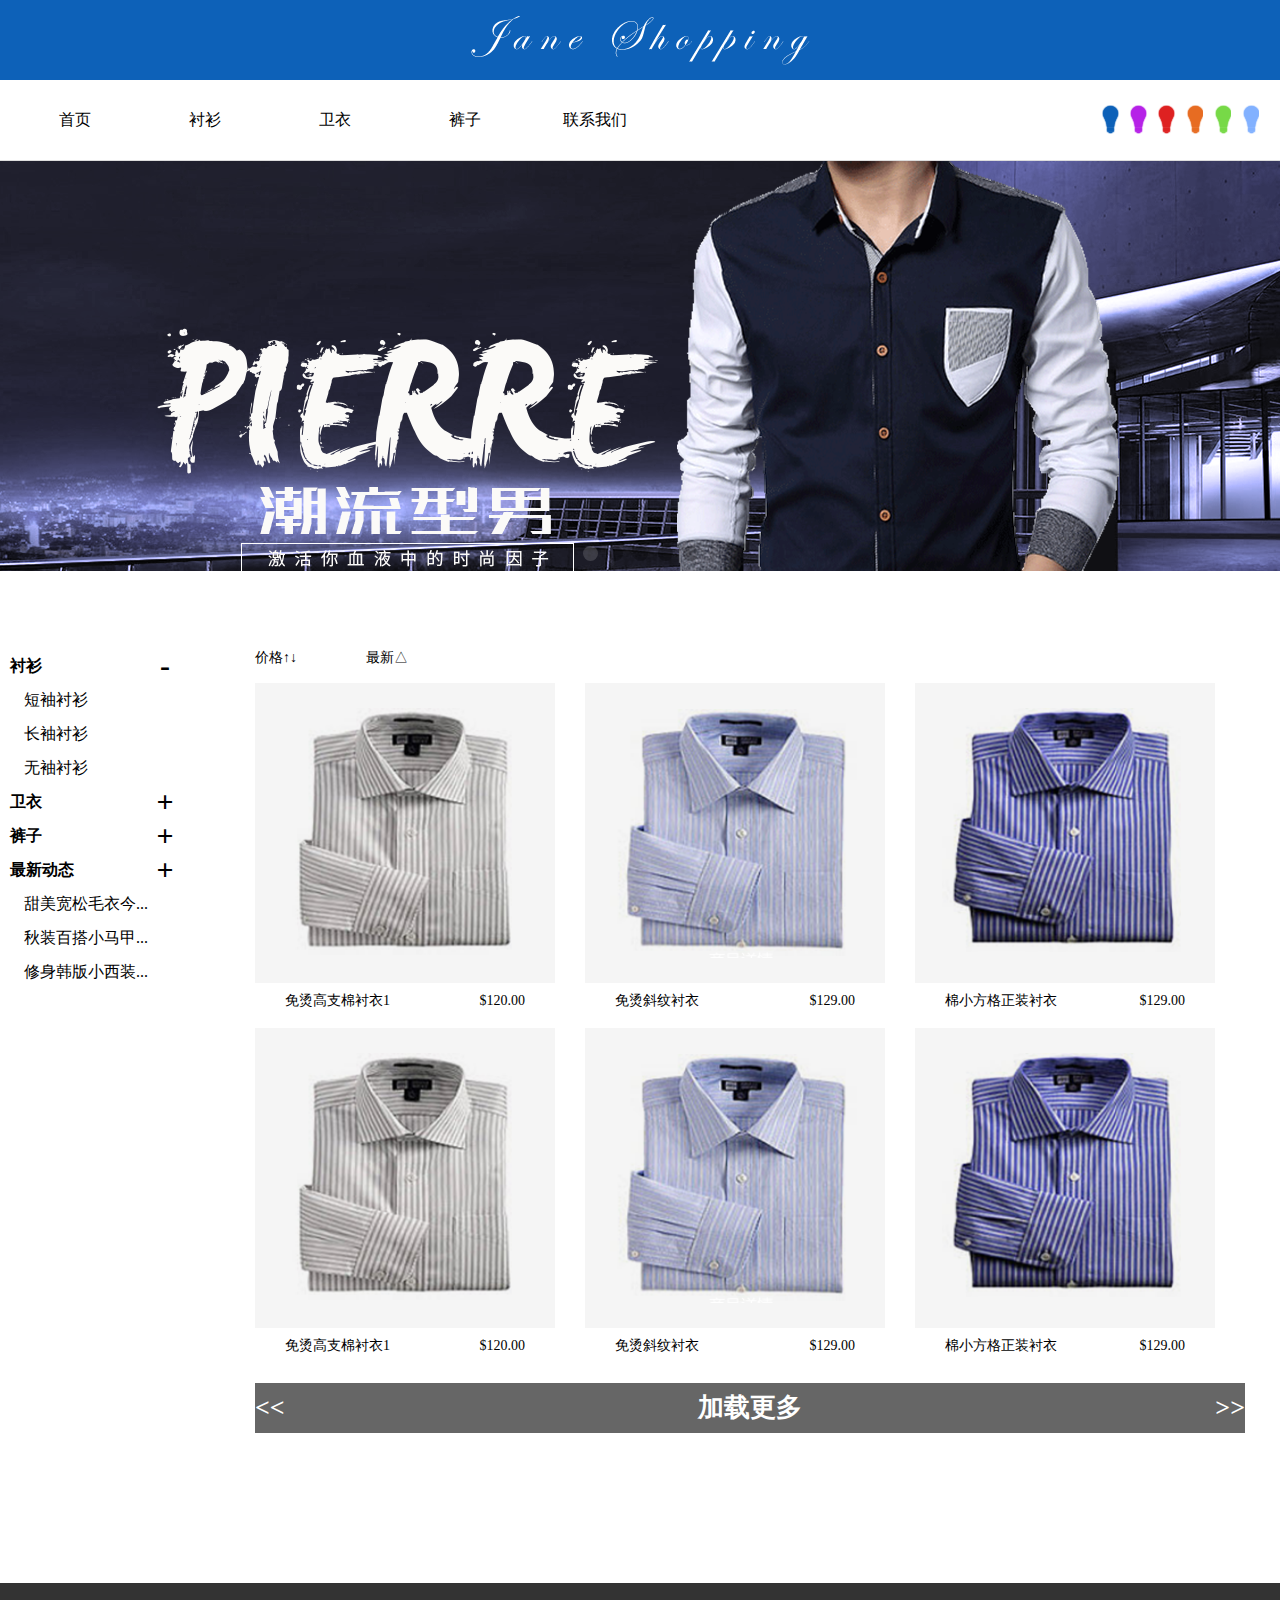
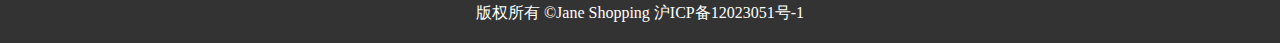
<file: index.html>
<!DOCTYPE html>
<html>

	<head>
		<meta charset="UTF-8">
		<title></title>
		<link rel="stylesheet" type="text/css" href="css/base.css" />
		<link rel="stylesheet" type="text/css" href="css/css.css" />
		<link rel="stylesheet/less" type="text/css" href="css/less.less" />
		<link rel="stylesheet" href="css/skin/skin_0.css" type="text/css" id="cssfile" />
		<script src="js/jquery.js"></script>
		<script src="js/less.js"></script>
		<script src="js/superslide.2.1.js"></script>
		<script src="js/index.js" type="text/javascript"></script>
		<script src="js/jquery.livequery.js" type="text/javascript"></script>
		<script src="js/jquery.cookie.js" type="text/javascript"></script>
	</head>

	<body>
		<header>
			<div class="logo">
				<a href="#"><img src="images/Jane-_02.png" /></a>
			</div>
			<nav class="clearfix">
				<ul class="clearfix">
					<li>
						<a href="#">首页</a>

					</li>
					<li>
						<a href="deta.html">衬衫</a>
						<ul>
							<li>
								<a href="deta.html">短袖衬衫</a>
							</li>
							<li>
								<a href="deta.html">长袖衬衫</a>
							</li>
							<li>
								<a href="deta.html">无袖衬衫</a>
							</li>
						</ul>
					</li>
					<li>
						<a href="#">卫衣</a>
						<ul>
							<li>
								<a href="#">开襟卫衣</a>
							</li>
							<li>
								<a href="#">套头卫衣</a>
							</li>
						</ul>
					</li>
					<li>
						<a href="#">裤子</a>
						<ul>
							<li>
								<a href="#">休闲裤</a>
							</li>
							<li>
								<a href="#">卡其裤</a>
							</li>
							<li>
								<a href="#">牛仔裤</a>
							</li>
							<li>
								<a href="#">短裤</a>
							</li>
						</ul>
					</li>
					<li>
						<a href="#">联系我们</a>
					</li>
				</ul>
				<ul id="skin" class="clearfix">
					<li id="skin_0" title="蓝色" class="selected">蓝色</li>
					<li id="skin_1" title="紫色">紫色</li>
					<li id="skin_2" title="红色">红色</li>
					<li id="skin_3" title="天蓝色">天蓝色</li>
					<li id="skin_4" title="橙色">橙色</li>
					<li id="skin_5" title="淡绿色">淡绿色</li>
				</ul>
			</nav>
		</header>
		<div class="banner">
			<div class="fullSlide">
				<div class="bd">
					<ul>
						<li _src="url(images/1.png)" style="background:#E2025E center 0 no-repeat;">
							<a href="#"></a>
						</li>
						<li _src="url(images/2.png)" style="background:#DED5A1 center 0 no-repeat;">
							<a href="#"></a>
						</li>
						<li _src="url(images/3.png)" style="background:#B8CED1 center 0 no-repeat;">
							<a href="#"></a>
						</li>
						<li _src="url(images/4.png)" style="background:#B8CED1 center 0 no-repeat;">
							<a href="#"></a>
						</li>
						<li _src="url(images/5.png)" style="background:#B8CED1 center 0 no-repeat;">
							<a href="#"></a>
						</li>
					</ul>
				</div>
				<div class="hd">
					<ul></ul>
				</div>
			</div>
		</div>
		<div class="contain">
			<div id="contains" class="clearfix">

				<div class="left">
					<ul>
						<li>
							<a href="####">衬衫<span>+</span></a>
							<ul class="show2">
								<li>
									<a href="#">短袖衬衫</a>
								</li>
								<li>
									<a href="#">长袖衬衫</a>
								</li>
								<li>
									<a href="#">无袖衬衫</a>
								</li>
							</ul>
						</li>
						<li>
							<a href="####">卫衣<span>+</span></a>
							<ul class="show2">
								<li>
									<a href="#">开襟卫衣</a>
								</li>
								<li>
									<a href="#">套头卫衣</a>
								</li>
							</ul>
						</li>
						<li>
							<a href="####">裤子<span>+</span></a>
							<ul class="show2">
								<li>
									<a href="#">休闲裤</a>
								</li>
								<li>
									<a href="#">卡其裤</a>
								</li>
								<li>
									<a href="#">牛仔裤</a>
								</li>
								<li>
									<a href="#">短裤</a>
								</li>
							</ul>
						</li>
					</ul>
					<div class="new">
						<h2>最新动态<span>+</span></h2>
						<div class="p">
							<div>
								<p>甜美宽松毛衣今...</p>
								<p>秋装百搭小马甲...</p>
								<p>修身韩版小西装...</p>
								<p>夏末雪纺店主含...</p>
								<p>瑞丽都疯狂推荐...</p>
								<p>48元长款针织小...</p>
								<p>长袖雪纺衫单穿...</p>
							</div>

						</div>
					</div>
				</div>
				<div class="right">
					<div class="header">
						<span>价格↑↓</span>
						<span>最新△</span>
					</div>
					<div class="list">
						<ul>
							<li>
								<a href="deta.html">
									<img src="images/Jane__12.png" alt="" />
								</a>
								<span>免烫高支棉衬衣1</span>
								<span>$120.00</span>
								<p class="deta">
									<a href="deta.html">商品详情</a>
								</p>
							</li>
							<li>
								<a href="deta.html">
									<img src="images/Jane__15.png" alt="" />
								</a>
								<span>免烫斜纹衬衣</span>
								<span>$129.00</span>
								<p class="deta">
									<a href="deta.html">商品详情</a>
								</p>
							</li>
							<li>
								<a href="deta.html">
									<img src="images/Jane__18.png" alt="" />
								</a>
								<span>棉小方格正装衬衣</span>
								<span>$129.00</span>
								<p class="deta">
									<a href="deta.html">商品详情</a>
								</p>
							</li>
							<li>
								<a href="deta.html">
									<img src="images/Jane__12.png" alt="" />
								</a>
								<span>免烫高支棉衬衣1</span>
								<span>$120.00</span>
								<p class="deta">
									<a href="deta.html">商品详情</a>
								</p>
							</li>
							<li>
								<a href="deta.html">
									<img src="images/Jane__15.png" alt="" />
								</a>
								<span>免烫斜纹衬衣</span>
								<span>$129.00</span>
								<p class="deta">
									<a href="deta.html">商品详情</a>
								</p>
							</li>
							<li>
								<a href="deta.html">
									<img src="images/Jane__18.png" alt="" />
								</a>
								<span>棉小方格正装衬衣</span>
								<span>$129.00</span>
								<p class="deta">
									<a href="deta.html">商品详情</a>
								</p>
							</li>
							<li>
								<a href="deta.html">
									<img src="images/Jane__12.png" alt="" />
								</a>
								<span>免烫高支棉衬衣1</span>
								<span>$120.00</span>
								<p class="deta">
									<a href="deta.html">商品详情</a>
								</p>
							</li>
							<li>
								<a href="deta.html">
									<img src="images/Jane__15.png" alt="" />
								</a>
								<span>免烫斜纹衬衣</span>
								<span>$129.00</span>
								<p class="deta">
									<a href="deta.html">商品详情</a>
								</p>
							</li>
							<li>
								<a href="deta.html">
									<img src="images/Jane__18.png" alt="" />
								</a>
								<span>棉小方格正装衬衣</span>
								<span>$129.00</span>
								<p class="deta">
									<a href="deta.html">商品详情</a>
								</p>
							</li>
							<li>
								<a href="deta.html">
									<img src="images/Jane__12.png" alt="" />
								</a>
								<span>免烫高支棉衬衣1</span>
								<span>$120.00</span>
								<p class="deta">
									<a href="deta.html">商品详情</a>
								</p>
							</li>
							<li>
								<a href="deta.html">
									<img src="images/Jane__15.png" alt="" />
								</a>
								<span>免烫斜纹衬衣</span>
								<span>$129.00</span>
								<p class="deta">
									<a href="deta.html">商品详情</a>
								</p>
							</li>
							<li>
								<a href="deta.html">
									<img src="images/Jane__18.png" alt="" />
								</a>
								<span>棉小方格正装衬衣</span>
								<span>$129.00</span>
								<p class="deta">
									<a href="deta.html">商品详情</a>
								</p>
							</li>
						</ul>
						<p class="module_left_right">
							<span class="goLeft"><<</span>
							<span>加载更多</span>
							<span class="goRight">>></span>
						</p>
					</div>
				</div>
			</div>
		</div>
		<footer>
			<div class="contain">
				版权所有 ©Jane Shopping 沪ICP备12023051号-1
			</div>
		</footer>
		<script type="text/javascript">
			$(".fullSlide").hover(function() {
					$(this).find(".prev,.next").stop(true, true).fadeTo("show", 0.5)
				},
				function() {
					$(this).find(".prev,.next").fadeOut()
				});
			$(".fullSlide").slide({
				titCell: ".hd ul",
				mainCell: ".bd ul",
				effect: "fold",
				autoPlay: true,
				autoPage: true,
				trigger: "click",
				startFun: function(i) {
					var curLi = jQuery(".fullSlide .bd li").eq(i);
					if(!!curLi.attr("_src")) {
						curLi.css("background-image", curLi.attr("_src")).removeAttr("_src")
					}
				}
			});
		</script>
		
			
	</body>

</html>
</file>
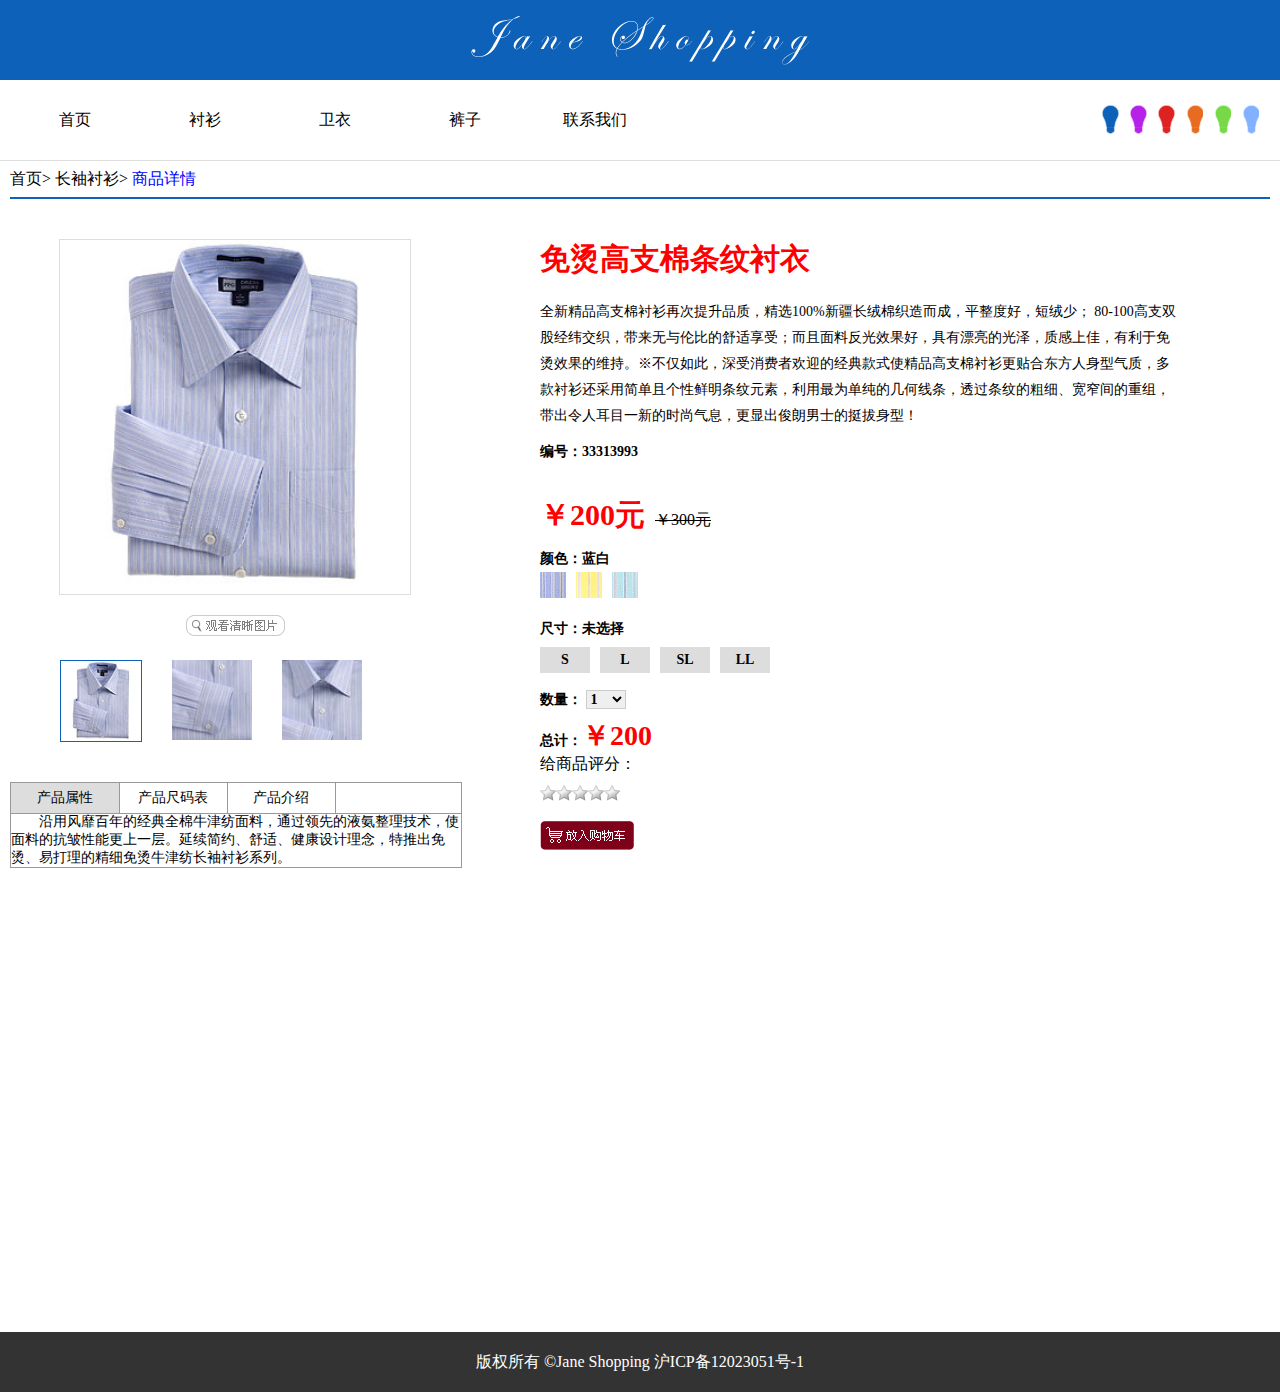
<file: deta.html>
<!DOCTYPE html>
<html>

	<head>
		<meta charset="UTF-8">
		<title></title>
		<link rel="stylesheet" type="text/css" href="css/base.css" />
		<link rel="stylesheet" type="text/css" href="css/css.css" />
		<link rel="stylesheet" type="text/css" href="css/thickbox.css" />
		<link rel="stylesheet" type="text/css" href="css/less2.css" />
		<link rel="stylesheet" href="css/skin/skin_0.css" type="text/css" id="cssfile" />
		<script src="js/jquery.js"></script>
		<script src="js/jquery.cookie.js"></script>
	</head>

	<body>
		<header>
			<div class="logo">
				<a href="#"><img src="images/Jane-_02.png" /></a>
			</div>
			<nav class="clearfix">
				<ul class="clearfix">
					<li>
						<a href="#">首页</a>
					</li>
					<li>
						<a href="deta.html">衬衫</a>
						<ul>
							<li>
								<a href="deta.html">短袖衬衫</a>
							</li>
							<li>
								<a href="deta.html">长袖衬衫</a>
							</li>
							<li>
								<a href="deta.html">无袖衬衫</a>
							</li>
						</ul>
					</li>
					<li>
						<a href="#">卫衣</a>
						<ul>
							<li>
								<a href="#">开襟卫衣</a>
							</li>
							<li>
								<a href="#">套头卫衣</a>
							</li>
						</ul>
					</li>
					<li>
						<a href="#">裤子</a>
						<ul>
							<li>
								<a href="#">休闲裤</a>
							</li>
							<li>
								<a href="#">卡其裤</a>
							</li>
							<li>
								<a href="#">牛仔裤</a>
							</li>
							<li>
								<a href="#">短裤</a>
							</li>
						</ul>
					</li>
					<li>
						<a href="#">联系我们</a>
					</li>
				</ul>
				<ul id="skin" class="clearfix">
					<li id="skin_0" title="蓝色" class="selected">蓝色</li>
					<li id="skin_1" title="紫色">紫色</li>
					<li id="skin_2" title="红色">红色</li>
					<li id="skin_3" title="天蓝色">天蓝色</li>
					<li id="skin_4" title="橙色">橙色</li>
					<li id="skin_5" title="淡绿色">淡绿色</li>
				</ul>
			</nav>
		</header>
		<div class="contain">
			<div class="container">
				<div class="container-top">
					<a href="##">首页</a>>
					<a href="index.html">长袖衬衫</a>>
					<a href="##">商品详情</a>
				</div>
				<div class="container-fluid clearfix">
					<div class="pro_detail">
						<div class="pro_detail_left">
							<div class="jqzoom">
								<img src="images/blue_one_small.jpg" alt="" name="bigImg" class="fs" id="bigImg" jqimg="images/blue_one_big.jpg" />
								<div class="hoverbox"></div>
							</div>
							<div class="showbox">
								<img src="images/blue_one_small.jpg" alt="" name="bigImg2" class="fs" id="bigImg2" jqimg="images/blue_one_big.jpg" />
							</div>
							<a href="images/blue_one_big.jpg" id="thickImg" title="介绍文字" class="thickbox">
			                   <img alt="点击看大图" src="images/look.gif" />
			                </a>
							<ul class="imgList clearfix">
								<li><img src="images/blue_one.jpg" alt="" /></li>
								<li><img src="images/blue_two.jpg" alt="" /></li>
								<li><img src="images/blue_three.jpg" alt="" /></li>
							</ul>
						</div>
						<div class="tabs">
							<ul class="clearfix">
								<li>
									<h4>产品属性</h4>
									<p>
										沿用风靡百年的经典全棉牛津纺面料，通过领先的液氨整理技术，使面料的抗皱性能更上一层。延续简约、舒适、健康设计理念，特推出免烫、易打理的精细免烫牛津纺长袖衬衫系列。
									</p>
								</li>
								<li>
									<h4>产品尺码表</h4>
									<p>来自新疆无污染的生态棉花，采用紧密纺精梳棉纱，单经双纬的织造组织，造就了颗粒饱满、朴实无华、温润细腻的经典牛津纺，易洗快干、手感丰软、吸湿性好。设计师遵循布料完美肌理，立体剪裁，以直筒明门襟的经典造型、配合圆袋、曲摆的现代人性化裁减，相得益彰，浑然天成。色彩明快的纯色衬衫简洁、自然、为您营造出利落、爽朗的形象，透出热情、优雅的个性；精选白、蓝、淡粉、宽条纹、英国格等10余种明亮、经典花型，色彩缤纷呈现，以适合本季着装，更显自然、舒适境界。</p>
								</li>
								<li>
									<h4>产品介绍	</h4>
									<p>世界权威德国科德宝的衬和英国高士缝纫线使成衣领型自然舒展、永不变形，缝线部位平服工整、牢固耐磨；人性化的4片式后背打褶结构设计提供更舒适的活动空间；领尖扣的领型设计戴或不戴领带风格炯同、瞬间呈现；醇正天然设计，只为彰显自然荣耀。</p>
								</li>
							</ul>
						</div>
					</div>
					<div class="shp_detail">
						<h3>免烫高支棉条纹衬衣</h3>
						<p>全新精品高支棉衬衫再次提升品质，精选100%新疆长绒棉织造而成，平整度好，短绒少； 80-100高支双股经纬交织，带来无与伦比的舒适享受；而且面料反光效果好，具有漂亮的光泽，质感上佳，有利于免烫效果的维持。※不仅如此，深受消费者欢迎的经典款式使精品高支棉衬衫更贴合东方人身型气质，多款衬衫还采用简单且个性鲜明条纹元素，利用最为单纯的几何线条，透过条纹的粗细、宽窄间的重组，带出令人耳目一新的时尚气息，更显出俊朗男士的挺拔身型！</p>
						<p>编号：33313993</p>
						<p><span>￥200元</span><span>￥300元</span></p>
						<div class="color_change">
							颜色：<strong>蓝白</strong>
							<ul>
								<li><img src="images/blue.jpg" alt="蓝白" /></li>
								<li><img src="images/yellow.jpg" alt="黄白" /></li>
								<li><img src="images/green.jpg" alt="粉绿" /></li>
							</ul>
						</div>
						<div class="pro_size">
							尺寸：<strong>未选择</strong>
							<ul>
								<li><span>S</span></li>
								<li><span>L</span></li>
								<li><span>SL</span></li>
								<li><span>LL</span></li>
							</ul>
						</div>
						<div class="pro_num">
							数量：
							<select id="num_sort" style="width:40px;">
								<option value="1">1</option>
								<option value="2">2</option>
								<option value="3">3</option>
								<option value="4">4</option>
								<option value="5">5</option>
							</select>
						</div>
						<div class="pro_price">
							总计：<span>200</span>
						</div>
						<div class="pro_rating">
							给商品评分：
							<ul class="rating nostar">
								<li class="one">
									<a href="#" title="1分">1</a>
								</li>
								<li class="two">
									<a href="#" title="2分">2</a>
								</li>
								<li class="three">
									<a href="#" title="3分">3</a>
								</li>
								<li class="four">
									<a href="#" title="4分">4</a>
								</li>
								<li class="five">
									<a href="#" title="5分">5</a>
								</li>
							</ul>
						</div>
						<div id="cart">
							<a href="#"><img src="images/btn_cart.png" /></a>
						</div>
					</div>
				</div>
			</div>
		</div>

		<footer>
			<div class="contain">
				版权所有 ©Jane Shopping 沪ICP备12023051号-1
			</div>
		</footer>
	</body>
	<script src="js/jquery.js"></script>
	<script src="js/jquery.cookie.js"></script>
	<script src="js/zoom.js" type="text/javascript"></script>
	<script src="js/less.js"></script>
	<script src="js/jquery.livequery.js"></script>
	<script src="js/index.js" type="text/javascript"></script>
	<script src="js/jquery.thickbox.js" type="text/javascript"></script>
	
</html>
</file>
<file: css/css.css>
/* fullSlide */

.fullSlide {
	width: 100%;
	position: relative;
	height: 410px;
	background: #000;
}

.fullSlide .bd {
	margin: 0 auto;
	position: relative;
	z-index: 0;
	overflow: hidden;
}

.fullSlide .bd ul {
	width: 100% !important;
}

.fullSlide .bd li {
	width: 100% !important;
	height: 410px;
	overflow: hidden;
	text-align: center;
}

.fullSlide .bd li a {
	display: block;
	height: 410px;
}

.fullSlide .hd {
	width: 100%;
	position: absolute;
	z-index: 1;
	bottom: 0;
	left: 0;
	height: 30px;
	line-height: 30px;
}

.fullSlide .hd ul {
	text-align: center;
}

.fullSlide .hd ul li {
	cursor: pointer;
	display: inline-block;
	*display: inline;
	zoom: 1;
	width: 15px;
	height: 15px;
	margin: 5px;
	border-radius: 15px;
	overflow: hidden;
	background: #000;
	filter: alpha(opacity=50);
	opacity: 0.25;
	line-height: 999px;
}

.fullSlide .hd ul .on {
	background: rgba(255, 255, 255, 0.6);
}

.fullSlide .prev,
.fullSlide .next {
	display: block;
	position: absolute;
	z-index: 1;
	top: 50%;
	margin-top: -30px;
	left: 15%;
	z-index: 1;
	width: 40px;
	height: 60px;
	background: url(images/slider-arrow.png) -126px -137px #000 no-repeat;
	cursor: pointer;
	filter: alpha(opacity=50);
	opacity: 0.5;
	display: none;
}

.fullSlide .next {
	left: auto;
	right: 15%;
	background-position: -6px -137px;
}

.show2 {
	display: none;
}


/*放大*/

.pro_detail_left {
	position: relative;
}

.jqzoom {
	background: #fff;
	width: 350px;
	margin: 0px auto;
	border: 1px solid #ddd;
	position: relative;
}
.jqzoom img{
	width: 350px;
	height: 350px;
}
.imgList {
	width: 350px;
	margin: 20px auto;
}
.imgList li{
	width: 80px;
	height: 80px;
	float: left;
	margin-right: 30px;
}

.imgList li img {
	width: 80px;
	height: 80px;
}

.showbox {
	display: none;
	background: #fff;
	position: absolute;
	left: 450px;
	top: 0;
	width: 400px;
	height: 314px;
	overflow: hidden;
	border: 1px solid #ccc;
}

.showbox img {
	position: absolute;
	height: 1200px;
	width: 1200px;
}

.hoverbox {
	display: none;
	position: absolute;
	top: 0;
	background: #fd0;
	border: 1px solid #09f;
	height: 75px;
	width: 100px;
	cursor: move;
	z-index: 9999;
}


/* 评分css */

.rating {
	width: 80px;
	height: 16px;
	margin: 0 0 20px 0;
	padding: 0;
	list-style: none;
	clear: both;
	position: relative;
	background: url(../images/star-matrix.gif) no-repeat 0 0;
}


/*点击后  ul的class*/

.nostar {
	background-position: 0 0
}

.onestar {
	background-position: 0 -16px
}

.twostar {
	background-position: 0 -32px
}

.threestar {
	background-position: 0 -48px
}

.fourstar {
	background-position: 0 -64px
}

.fivestar {
	background-position: 0 -80px
}

ul.rating li {
	cursor: pointer;
	float: left;
	text-indent: -999em;
}

ul.rating li a {
	position: absolute;
	left: 0;
	top: 0;
	width: 16px;
	height: 16px;
	text-decoration: none;
	z-index: 200;
}


/*正常状态  的定位*/

ul.rating li.one a {
	left: 0
}

ul.rating li.two a {
	left: 16px;
}

ul.rating li.three a {
	left: 32px;
}

ul.rating li.four a {
	left: 48px;
}

ul.rating li.five a {
	left: 64px;
}

ul.rating li a:hover {
	z-index: 2;
	width: 80px;
	height: 16px;
	overflow: hidden;
	left: 0;
	background: url(../images/star-matrix.gif) no-repeat 0 0
}


/*鼠标经过时a的背景定位*/

ul.rating li.one a:hover {
	background-position: 0 -96px;
}

ul.rating li.two a:hover {
	background-position: 0 -112px;
}

ul.rating li.three a:hover {
	background-position: 0 -128px
}

ul.rating li.four a:hover {
	background-position: 0 -144px
}

ul.rating li.five a:hover {
	background-position: 0 -160px
}
</file>
<file: css/skin/skin_0.css>
header .logo{
	background:#0d61b8;
}
.contain #contains .right .list ul li .deta a{
	background: #0d61b8;
}
</file>
<file: css/thickbox.css>
/* ----------------------------------------------------------------------------------------------------------------*/
/* ---------->>> global settings needed for thickbox <<<-----------------------------------------------------------*/
/* ----------------------------------------------------------------------------------------------------------------*/
*{padding: 0; margin: 0;}

/* ----------------------------------------------------------------------------------------------------------------*/
/* ---------->>> thickbox specific link and font settings <<<------------------------------------------------------*/
/* ----------------------------------------------------------------------------------------------------------------*/
#TB_window {
	font: 12px Arial, Helvetica, sans-serif;
	color: #333333;
}

#TB_secondLine {
	font: 10px Arial, Helvetica, sans-serif;
	color:#666666;
}

#TB_window a:link {color: #666666;}
#TB_window a:visited {color: #666666;}
#TB_window a:hover {color: #000;}
#TB_window a:active {color: #666666;}
#TB_window a:focus{color: #666666;}

/* ----------------------------------------------------------------------------------------------------------------*/
/* ---------->>> thickbox settings <<<-----------------------------------------------------------------------------*/
/* ----------------------------------------------------------------------------------------------------------------*/
#TB_overlay {
	position: fixed;
	z-index:100;
	top: 0px;
	left: 0px;
	height:100%;
	width:100%;
}

.TB_overlayMacFFBGHack {background: url(macFFBgHack.png) repeat;}
.TB_overlayBG {
	background-color:#000;
	filter:alpha(opacity=75);
	-moz-opacity: 0.75;
	opacity: 0.75;
}

* html #TB_overlay { /* ie6 hack */
     position: absolute;
     height: expression(document.body.scrollHeight > document.body.offsetHeight ? document.body.scrollHeight : document.body.offsetHeight + 'px');
}

#TB_window {
	position: fixed;
	background: #ffffff;
	z-index: 102;
	color:#000000;
	display:none;
	border: 4px solid #525252;
	text-align:left;
	top:50%;
	left:50%;
}

* html #TB_window { /* ie6 hack */
position: absolute;
margin-top: expression(0 - parseInt(this.offsetHeight / 2) + (TBWindowMargin = document.documentElement && document.documentElement.scrollTop || document.body.scrollTop) + 'px');
}

#TB_window img#TB_Image {
	display:block;
	margin: 15px 0 0 15px;
	border-right: 1px solid #ccc;
	border-bottom: 1px solid #ccc;
	border-top: 1px solid #666;
	border-left: 1px solid #666;
}

#TB_caption{
	height:25px;
	padding:7px 30px 10px 25px;
	float:left;
}

#TB_closeWindow{
	height:25px;
	padding:11px 25px 10px 0;
	float:right;
}

#TB_closeAjaxWindow{
	padding:7px 10px 5px 0;
	margin-bottom:1px;
	text-align:right;
	float:right;
}

#TB_ajaxWindowTitle{
	float:left;
	padding:7px 0 5px 10px;
	margin-bottom:1px;
}

#TB_title{
	background-color:#e8e8e8;
	height:27px;
}

#TB_ajaxContent{
	clear:both;
	padding:2px 15px 15px 15px;
	overflow:auto;
	text-align:left;
	line-height:1.4em;
}

#TB_ajaxContent.TB_modal{
	padding:15px;
}

#TB_ajaxContent p{
	padding:5px 0px 5px 0px;
}

#TB_load{
	position: fixed;
	display:none;
	height:13px;
	width:208px;
	z-index:103;
	top: 50%;
	left: 50%;
	margin: -6px 0 0 -104px; /* -height/2 0 0 -width/2 */
}

* html #TB_load { /* ie6 hack */
position: absolute;
margin-top: expression(0 - parseInt(this.offsetHeight / 2) + (TBWindowMargin = document.documentElement && document.documentElement.scrollTop || document.body.scrollTop) + 'px');
}

#TB_HideSelect{
	z-index:99;
	position:fixed;
	top: 0;
	left: 0;
	background-color:#fff;
	border:none;
	filter:alpha(opacity=0);
	-moz-opacity: 0;
	opacity: 0;
	height:100%;
	width:100%;
}

* html #TB_HideSelect { /* ie6 hack */
     position: absolute;
     height: expression(document.body.scrollHeight > document.body.offsetHeight ? document.body.scrollHeight : document.body.offsetHeight + 'px');
}

#TB_iframeContent{
	clear:both;
	border:none;
	margin-bottom:-1px;
	margin-top:1px;
	_margin-bottom:1px;
}
</file>
<file: css/less2.css>
header {
	border-bottom: 1px solid #ddd;
}
header .logo {
	height: 80px;
	background: #0d61b8;
	text-align: center;
}
header nav {
	width: 1260px;
	margin: 0px auto;
}
header nav ul {
	width: 650px;
	float: left;
}
header nav ul li {
	height: 80px;
	line-height: 80px;
	font-family: "微软雅黑";
	width: 130px;
	float: left;
	text-align: center;
	cursor: pointer;
	transition: all .4s;
	position: relative;
}
header nav ul li ul {
	display: none;
	z-index: 999;
	position: absolute;
	top: 80px;
	left: 0;
}
header nav ul li ul li {
	float: none;
	width: 130px;
	line-height: 50px;
	height: 50px;
	background: #666;
}
header nav ul li ul li:hover {
	background: #999;
}
header nav ul>li:hover {
	background: #333;
}
header nav ul>li:hover a {
	color: #fff;
}
header nav ul:nth-of-type(2) {
	width: 168px;
	float: right;
	height: 29px;
	margin-top: 25px;
}
header nav ul:nth-of-type(2) li {
	width: 17px;
	margin-right: 11px;
	height: 29px;
	float: left;
	text-indent: -999px;
	overflow: hidden;
	background: url(../images/bg_co_03.png) no-repeat left top;
}
header nav ul:nth-of-type(2) li:nth-of-type(2) {
	background: url(../images/bg_co_03.png) no-repeat -28px 0px;
}
header nav ul:nth-of-type(2) li:nth-of-type(3) {
	background: url(../images/bg_co_03.png) no-repeat -56px 0px;
}
header nav ul:nth-of-type(2) li:nth-of-type(4) {
	background: url(../images/bg_co_03.png) no-repeat -84px 0px;
}
header nav ul:nth-of-type(2) li:nth-of-type(5) {
	background: url(../images/bg_co_03.png) no-repeat -112px 0px;
}
header nav ul:nth-of-type(2) li:nth-of-type(6) {
	background: url(../images/bg_co_03.png) no-repeat -140px 0px;
}
.contain .container {
	width: 1260px;
	margin: 0px auto;
}
.contain .container .container-top {
	width: 1260px;
	margin: 0px auto;
	height: 36px;
	line-height: 36px;
	border-bottom: 2px solid #0d61b8;
	margin-bottom: 40px;
}
.contain .container .container-top a:nth-of-type(3) {
	color: blue;
}
.contain .container .container-top a:hover {
	color: orangered;
}
.contain .container .container-fluid .pro_detail {
	width: 450px;
	float: left;
	text-align: center;
}
.contain .container .container-fluid .pro_detail .tabs {
	margin-top: 40px;
	height: 400px;
}
.contain .container .container-fluid .pro_detail .tabs ul {
	position: relative;
	border: 1px solid #999;
	width: 450px;
}
.container-fluid .pro_detail .tabs ul li {
	float: left;
	width: 108px;
}
.container-fluid .pro_detail .tabs ul li h4 {
	text-align: center;
	width: 108px;
	height: 30px;
	line-height: 30px;
	font-size: 14px;
	border-right: 1px solid #999;
}
.container-fluid .pro_detail .tabs ul li p {
	width: 450px;
	display: none;
	position: absolute;
	top: 30px;
	left: -1px;
	border: 1px solid #999;
	border-top: none;
	text-align: left;
	text-indent: 28px;
	font-size: 14px;
	font-family: "微软雅黑";
}
.container-fluid .shp_detail {
	margin-left: 80px;
	width: 640px;
	float: left;
}
.container-fluid .shp_detail h3 {
	font-size: 30px;
	color: red;
	font-family: "微软雅黑";
	font-weight: bolder;
	height: 30px;
}
.container-fluid .shp_detail p:nth-of-type(1) {
	font-size: 14px;
	line-height: 26px;
	margin-top: 30px;
}
.container-fluid .shp_detail p:nth-of-type(2) {
	font-size: 14px;
	line-height: 26px;
	margin-top: 10px;
	font-weight: bolder;
}
.container-fluid .shp_detail p:nth-of-type(3) {
	margin-top: 30px;
}
.container-fluid .shp_detail p:nth-of-type(3) span:nth-of-type(1) {
	font-size: 30px;
	color: red;
	font-family: "微软雅黑";
	font-weight: bolder;
	height: 30px;
}
.container-fluid .shp_detail p:nth-of-type(3) span:nth-of-type(2) {
	margin-left: 10px;
	height: 14px;
	line-height: 14px;
	text-decoration: line-through;
}
.container-fluid .shp_detail .color_change {
	width: 100%;
	font-size: 14px;
	line-height: 26px;
	margin-top: 10px;
	font-weight: bolder;
}
.container-fluid .shp_detail .color_change ul {
	height: 34px;
}
.container-fluid .shp_detail .color_change ul li {
	float: left;
	margin-right: 10px;
}
.container-fluid .shp_detail .pro_size {
	font-size: 14px;
	line-height: 26px;
	margin-top: 10px;
	font-weight: bolder;
}
.container-fluid .shp_detail .pro_size ul {
	margin-top: 5px;
	height: 30px;
}
.container-fluid .shp_detail .pro_size ul li {
	height: 30px;
	float: left;
	margin-right: 10px;
}
.container-fluid .shp_detail .pro_size ul li span {
	display: block;
	width: 50px;
	background: #ddd;
	text-align: center;
	cursor: pointer;
}
.container-fluid .shp_detail .pro_num {
	font-size: 14px;
	line-height: 26px;
	margin-top: 10px;
	font-weight: bolder;
}
.container-fluid .shp_detail .pro_num select {
	border: 1px solid #ccc;
}
.container-fluid .shp_detail .pro_price {
	font-size: 14px;
	line-height: 26px;
	margin-top: 10px;
	font-weight: bolder;
}
.container-fluid .shp_detail .pro_price span {
	color: red;
	font-size: 28px;
}
.container-fluid .shp_detail .pro_rating ul {
	margin-top: 10px;
}
#thickImg{
	display: block;
	margin-top: 20px;
	font-size: 14px;
}
footer {
	margin-top: 150px;
	background: #333;
	text-align: center;
}
footer .contain {
	height: 60px;
	line-height: 60px;
	color: #fff;
}
</file>
<file: css/base.css>
@charset "utf-8";
/* CSS Document */
/*CSS reset*/
html { color: #000; background: #FFF; }
body, div, dl, dt, dd, ul, ol, li, h1, h2, h3, h4, h5, h6, pre, code, form, fieldset, legend, input, button, textarea, select, option, p, blockquote, th, td, figure, img { margin: 0; padding: 0; }
table { border-collapse: collapse; border-spacing: 0; }
ul,li,h1,h2,h3,h4,h5,h6,ol,article,aside,header,footer,figure,figcaption,form,label,fieldset,legend,iframe,frameset,frame{display:block}
fieldset, img { border: 0; }
address, caption, cite, code, dfn, em, strong, th, var, optgroup {font-style: inherit; font-weight: inherit; }
del, ins { text-decoration: none; }
li { list-style: none; }
caption, th { text-align: left; }
h1, h2, h3, h4, h5, h6 { font-size: 100%; font-weight: normal; }
q:before, q:after { content: ''; }
abbr, acronym { border: 0; font-variant: normal; }
sup { vertical-align: baseline; }
sub { vertical-align: baseline; }
legend { color: #000; }
input, button, textarea, select, optgroup, option { font-family: inherit; font-size: inherit; font-style: inherit; font-weight: inherit; }
input, button, textarea, select { *font-size:100%;
}
input, button, select { border: 0 none; outline: 0 none; }
a { color: black; outline: 0 none; text-decoration: none; cursor: pointer; }
a:hover { text-decoration: none; }
input[type="text"], input[type="password"] { -webkit-box-shadow: 0 0 0px 1000px white inset; }
input[type=text]::-ms-clear {
display: none;
}
* { outline: 0 none; }
button { background: #FFF; }
/*文字排版*/
.f12 { font-size: 12px; }
.f13 { font-size: 13px; }
.f14 { font-size: 14px; }
.f16 { font-size: 16px; }
.f18 { font-size: 18px; }
.f20 { font-size: 20px; }
.f22 { font-size: 22px; }
.f24 { font-size: 24px; }
.f32 { font-size: 32px; }
.fb { font-weight: bold }
.fn { font-weight: normal; }
.t2 { text-indent: 2em; }
.lh150 { line-height: 150%; }
.lh180 { line-height: 180%; }
.lh200 { line-height: 200%; }
.unl { text-decoration: underline; }
.no_unl { text-decoration: none; }
/*传统盒模型*/
.bb { -moz-box-sizing: border-box; box-sizing: border-box; }
/*定位*/
.tl { text-align: left; }
.tc { text-align: center; }
.tr { text-align: right; }
.tj { text-align: justify; }
.vm { vertical-align: middle; }
.vt { vertical-align: top; }
.vb { vertical-align: bottom; }
.bc { margin-left: auto; margin-right: auto; }
.fl { float: left; display: inline; }
.fr { float: right; display: inline; }
.cb { clear: both; }
.cl { clear: left; }
.cr { clear: right; }
.clearfix:after { content: "."; display: block; height: 0; clear: both; visibility: hidden; }
.pr { position: relative; }
.pa { position: absolute; }
/*.abs-right{position:absolute;right:0}*/
.par { position: absolute; right: 10px; top: 10px }
.pab { position: absolute; bottom: 0; }
.zoom { zoom: 1; }
.hidden { visibility: hidden; }
.none { display: none; }
.block { display: block; }
.ib { display: inline-block; }
/*长度高度*/
.w10 { width: 10px; }
.w20 { width: 20px; }
.w30 { width: 30px; }
.w40 { width: 40px; }
.w50 { width: 50px; }
.w60 { width: 60px; }
.w70 { width: 70px; }
.w80 { width: 80px; }
.w90 { width: 90px; }
.w100 { width: 100px; }
.w200 { width: 200px; }
.w300 { width: 300px; }
.w400 { width: 400px; }
.w500 { width: 500px; }
.w600 { width: 600px; }
.w700 { width: 700px; }
.w800 { width: 800px; }
.w { width: 100% }
.h50 { width: 50px; }
.h80 { width: 80px; }
.h100 { width: 100px; }
.h200 { width: 200px; }
.h { height: 100% }
/*边距*/
.m10 { margin: 10px; }
.m15 { margin: 15px; }
.m30 { margin: 30px; }
.mt5 { margin-top: 5px; }
.mt10 { margin-top: 10px; }
.mt15 { margin-top: 15px; }
.mt20 { margin-top: 20px; }
.mt30 { margin-top: 30px; }
.mt50 { margin-top: 50px; }
.mt100 { margin-top: 100px; }
.mb5 { margin-bottom: 5px; }
.mb10 { margin-bottom: 10px; }
.mb15 { margin-bottom: 15px; }
.mb20 { margin-bottom: 20px; }
.mb30 { margin-bottom: 30px; }
.mb50 { margin-bottom: 50px; }
.mb100 { margin-bottom: 100px; }
.ml5 { margin-left: 5px; }
.ml10 { margin-left: 10px; }
.ml15 { margin-left: 15px; }
.ml20 { margin-left: 20px; }
.ml30 { margin-left: 30px; }
.ml50 { margin-left: 50px; }
.ml100 { margin-left: 100px; }
.mr5 { margin-right: 5px; }
.mr10 { margin-right: 10px; }
.mr15 { margin-right: 15px; }
.mr20 { margin-right: 20px; }
.mr30 { margin-right: 30px; }
.mr50 { margin-right: 50px; }
.mr100 { margin-right: 100px; }
.p10 { padding: 10px; }
.p15 { padding: 15px; }
.p30 { padding: 30px; }
.pt5 { padding-top: 5px; }
.pt10 { padding-top: 10px; }
.pt15 { padding-top: 15px; }
.pt20 { padding-top: 20px; }
.pt30 { padding-top: 30px; }
.pt50 { padding-top: 50px; }
.pt100 { padding-top: 100px; }
.pb5 { padding-bottom: 5px; }
.pb10 { padding-bottom: 10px; }
.pb15 { padding-bottom: 15px; }
.pb20 { padding-bottom: 20px; }
.pb30 { padding-bottom: 30px; }
.pb50 { padding-bottom: 50px; }
.pb100 { padding-bottom: 100px; }
.pl5 { padding-left: 5px; }
.pl10 { padding-left: 10px; }
.pl15 { padding-left: 15px; }
.pl20 { padding-left: 20px; }
.pl30 { padding-left: 30px; }
.pl50 { padding-left: 50px; }
.pl100 { padding-left: 100px; }
.pr5 { padding-right: 5px; }
.pr10 { padding-right: 10px; }
.pr15 { padding-right: 15px; }
.pr20 { padding-right: 20px; }
.pr30 { padding-right: 30px; }
.pr50 { padding-right: 50px; }
.pr100 { padding-right: 100px; }
/*水平线*/
hr { border-style: dashed; border-width: 1px 0; }
</file>
